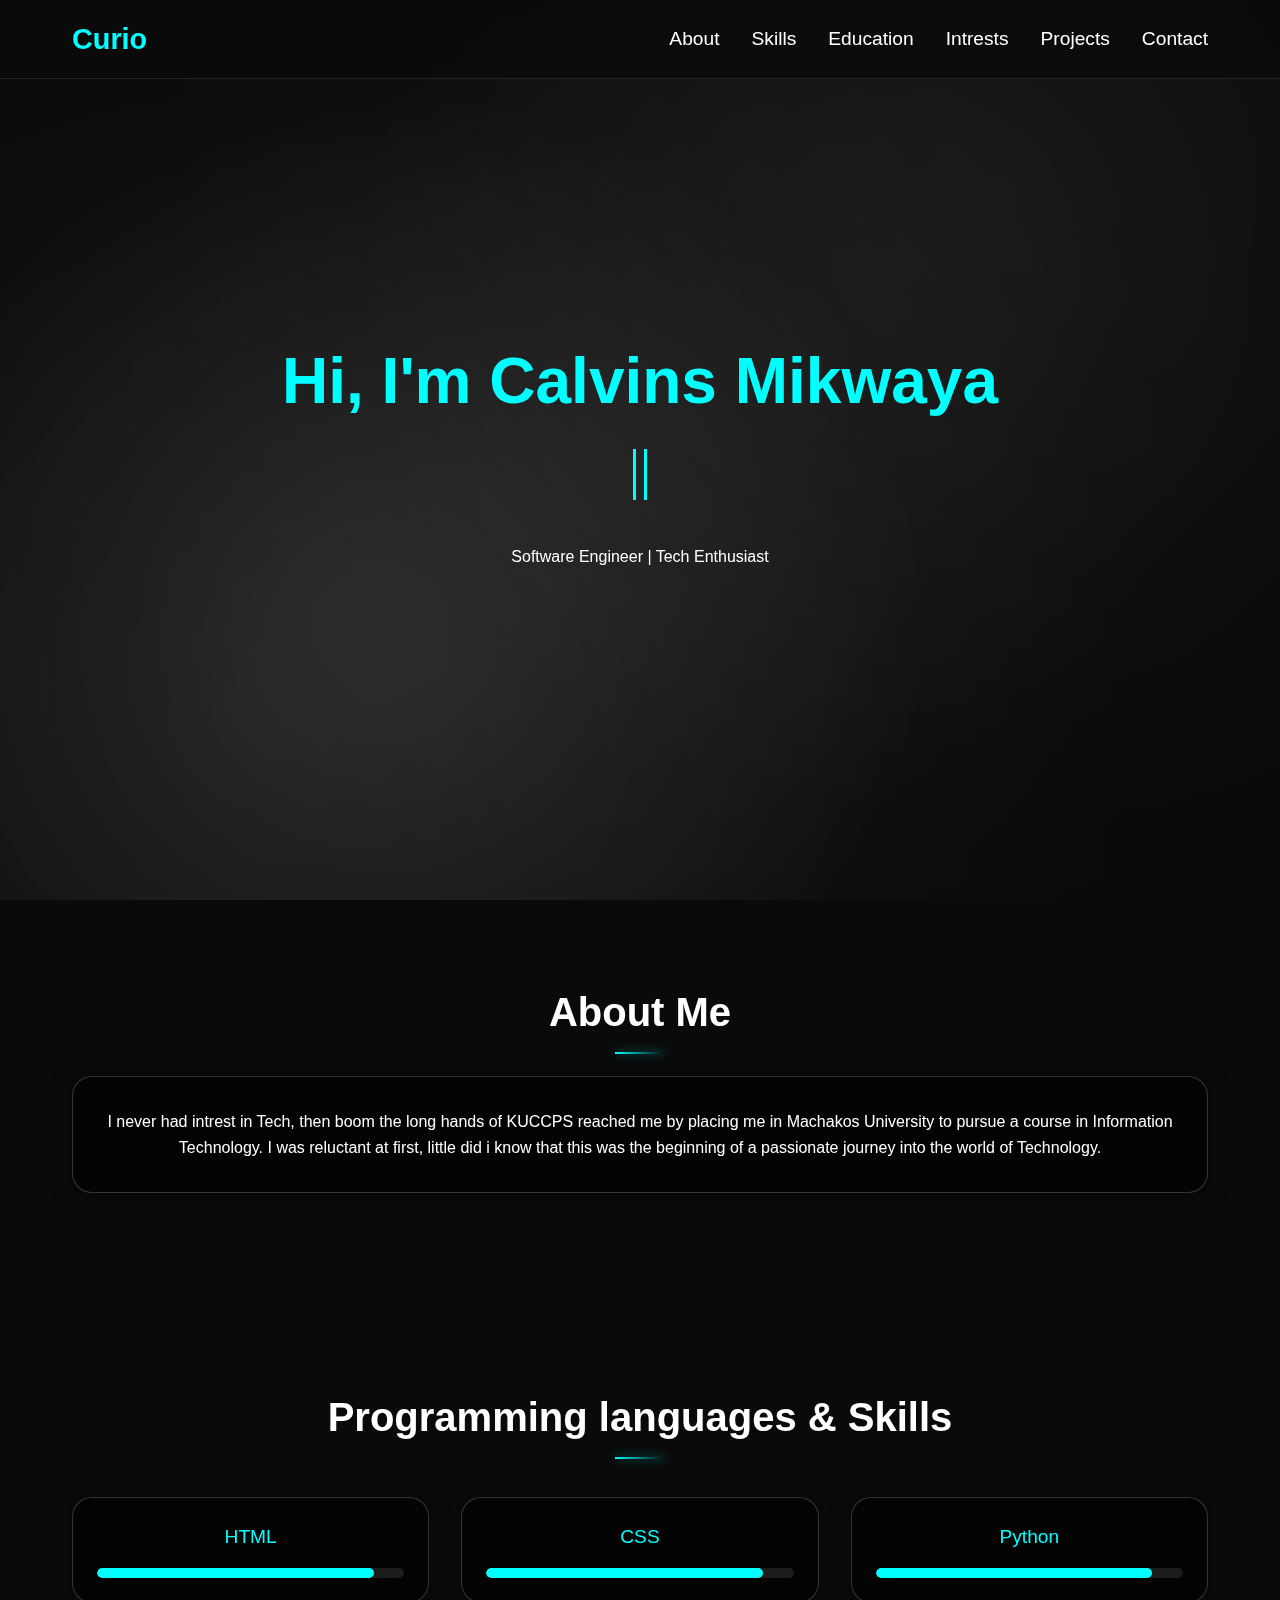
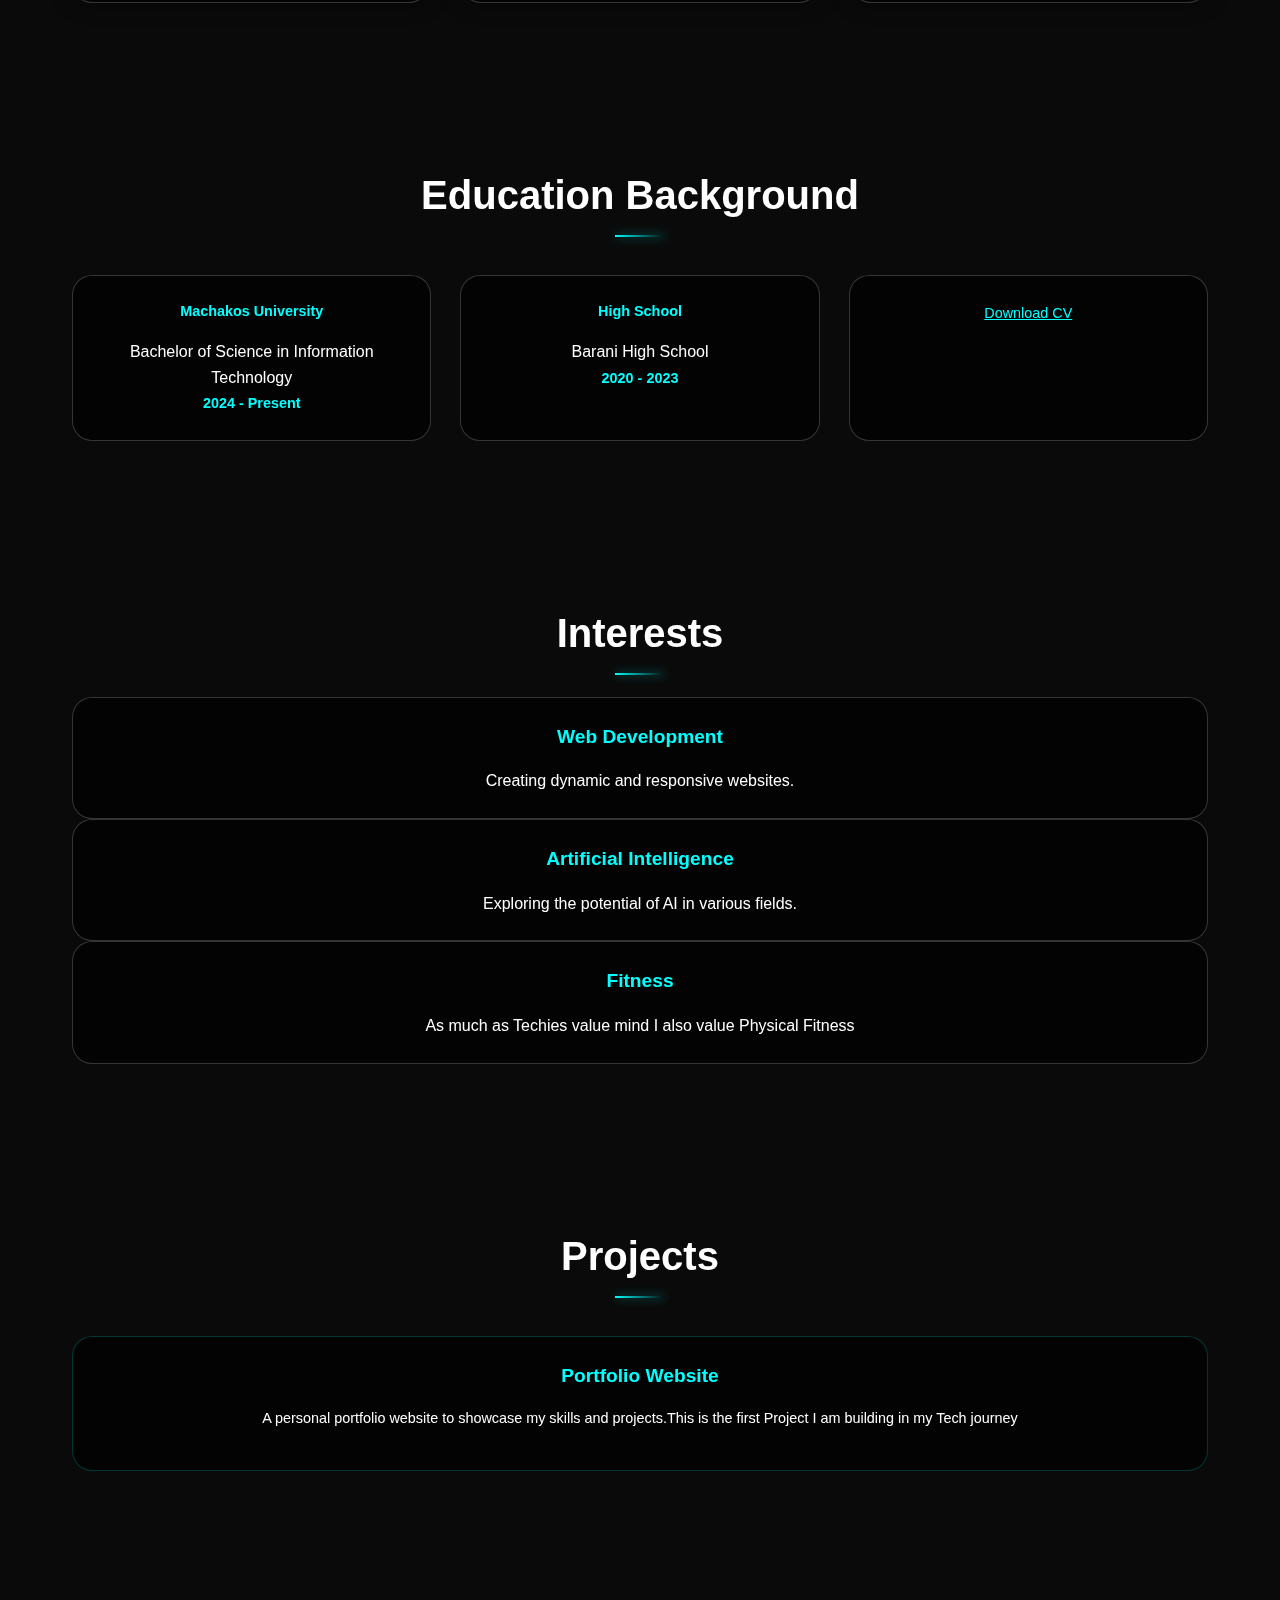
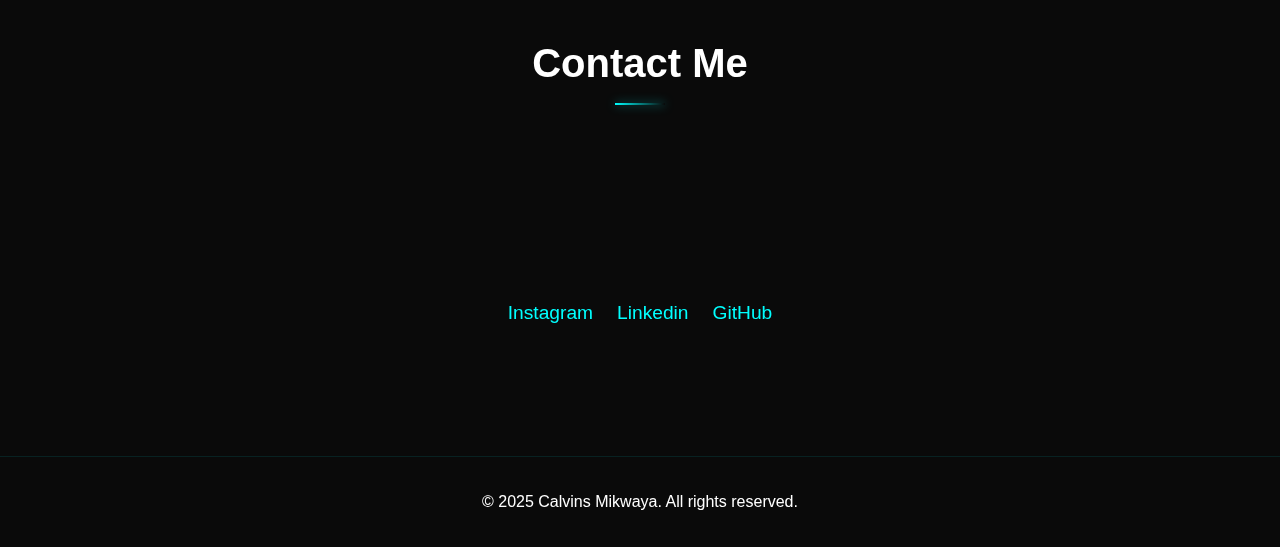
<file: index.html>
<!DOCTYPE html>
<html lang="en">
<head>
    <meta charset="UTF-8">
    <meta name="viewport" content="width=device-width, initial-scale=1.0">
    <title>Calvins Mikwaya</title>
    <link rel="stylesheet" href="styles.css">
    <link rel="icon" href="favicon.png" type="image/png">
</head>
<body>

    <!--Navigation-->
    <nav class="navbar">
        <div class="nav-container">
            <a href="#" class="logo">Curio</a>
            <ul class="nav-links">
              <li><a href="#about">About</a></li>
              <li><a href="#skills">Skills</a></li>
              <li><a href="#education">Education</a></li>
              <li><a href="#intrests">Intrests</a></li>
              <li><a href="#projects">Projects</a></li>
              <li><a href="#contact">Contact</a></li>
            </ul>
        </div>
    </nav>
    
    <!--Main Content-->
    <section class="hero">
        <div class="hero-content">
            <h1>Hi, I'm Calvins Mikwaya</h1>
            <div class="typing-text">
                <span class="typing-animation">Software Engineer</span>
                <span class="typing-animation">Tech Enthusiast</span>
            </div>
            <p>Software Engineer | Tech Enthusiast</p>
        </div>
    </section>

    <!--About Section-->
    <section id="about" class="section">
        <h2 class="section-title">About Me</h2>
        <div class="about">
          <p>I never had intrest in Tech, then boom the long hands of  KUCCPS reached me by placing me in Machakos University to pursue a course in Information Technology. I was reluctant at first, little did i know
            that this was the beginning of a passionate journey into the world of Technology.</p>
        </div>
    </section>

    <!--Skills Section-->
    <section id="skills" class="section">
        <h2 class="section-title">Programming languages & Skills</h2>
        <div class="skills-grid">

            <div class="skills-card">
                <p class="skills-name">HTML</p>
                <div class="skills-bar">
                    <div class="skills-level html"></div>
                </div>
            </div>

            <div class="skills-card">
                <div class="skills-name">CSS</div>
                <div class="skills-bar">
                    <div class="skills-level css"></div>
                </div>
            </div>

            <div class="skills-card">
                <div class="skills-name">Python</div>
                <div class="skills-bar">
                    <div class="skills-level Python"></div>
                </div>
            </div>

        </div>
    </section>

    <!--Education Section-->
    <section id="education" class="section">
        <h2 class="section-title">Education Background</h2>
        <div class="education-grid">

         <div class="education-card">
            <h3>Machakos University</h3>
            <p>Bachelor of Science in Information Technology</p>
            <span>2024 - Present</span>
         </div>
                
         <div class="education-card">
            <h3>High School</h3>
            <p>Barani High School</p>
            <span>2020 - 2023</span>
         </div>

         <div class="education-card">
            <a href="CV_Muriga.docx" class="download-cv"><u>Download CV</u></a>
         </div>

         <!--Insert Downloadable cv-->

        </div>
    </section>
    
    <!--Interests Section-->
    <section id="intrests" class="section">  
        <h2 class="section-title">Interests</h2>
        <div class="interests-content">
           
            <div class="interest-card">
                <h3>Web Development</h3>
                <p>Creating dynamic and responsive websites.</p>
            </div>

            <div class="interest-card">
                <h3>Artificial Intelligence</h3>
                <p>Exploring the potential of AI in various fields.</p>
            </div>

            <div class="interest-card">
                <h3>Fitness</h3>
                <p>As much as Techies value mind I also value Physical Fitness</p>
            </div>

        </div>
    </section>

    <!--Projects Section-->
    <section id="projects" class="section">
        <h2 class="section-title">Projects</h2>
        <div class="projects-grid">

            <div class="project-card">
                <h3 class="project-title">Portfolio Website</h3>
                <p class="project-description">A personal portfolio website to showcase my skills and projects.This is the first Project I am building in my Tech journey</p>
            </div>

        </div>
    </section>

    <!--Contact Section-->
    <section id="contact" class="section">
        <h2 class="section-title">Contact Me</h2>

        <div class="contact-content">
            <p>If you would like to get in touch, feel free to reach out via email or connect with me on social media.</p>
            <ul class="contact-links">
                <li><a href="mailto:mikwayacalvins@gmail.com">Email Me</a></li>
                <li><a href="phone:0757425765">Call Me</a></li>
            </ul>
        </div>

        <div class="social-links">
            <a href="https://instagram.com/cu_.rio" target="_blank">Instagram</a>
            <a href="https://www.linkedin.com/in/murigacalvinsmikwaya/" target="_blank">Linkedin</a>
            <a href="https://github.com/Curio999" target="_blank">GitHub</a>
        </div>

    </section>

    <!--Footer-->
    <footer class="footer">
        <p>&copy; 2025 Calvins Mikwaya. All rights reserved.</p>
    </footer>

</body>
</html>
</file>
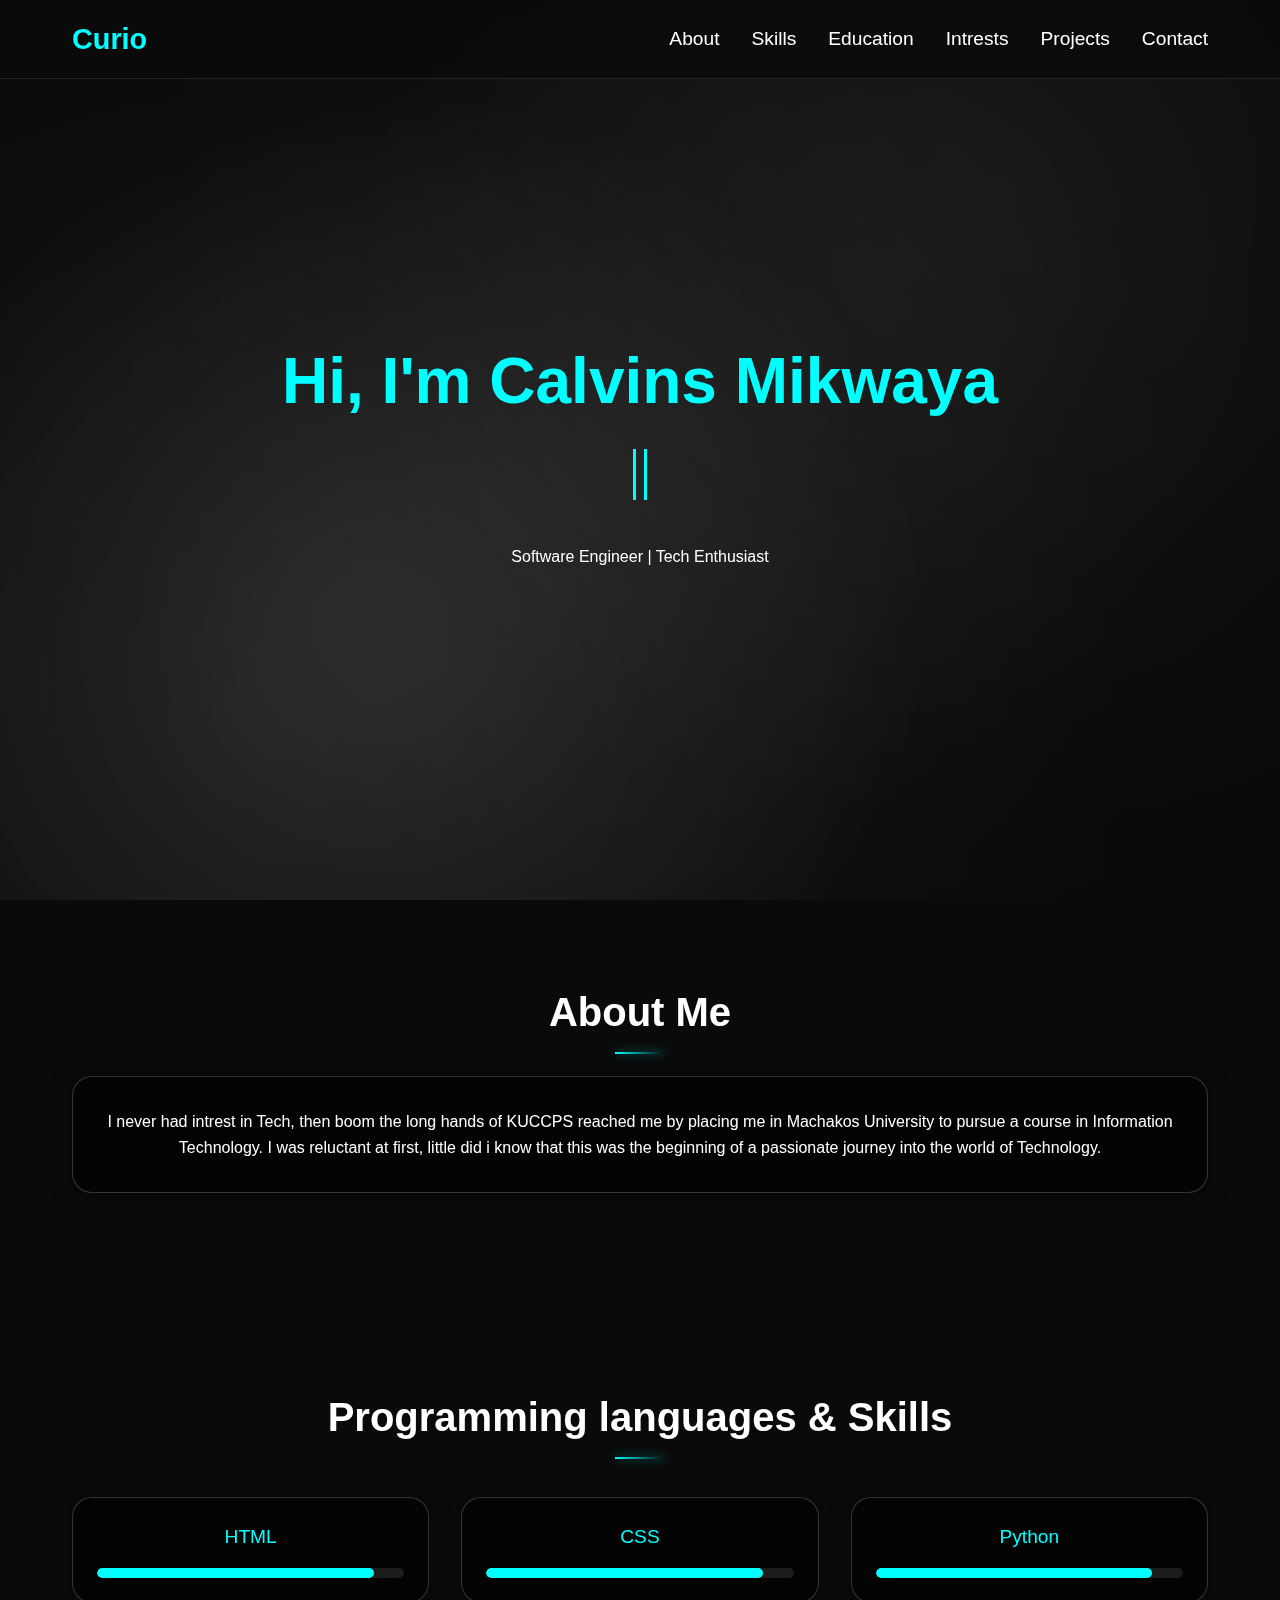
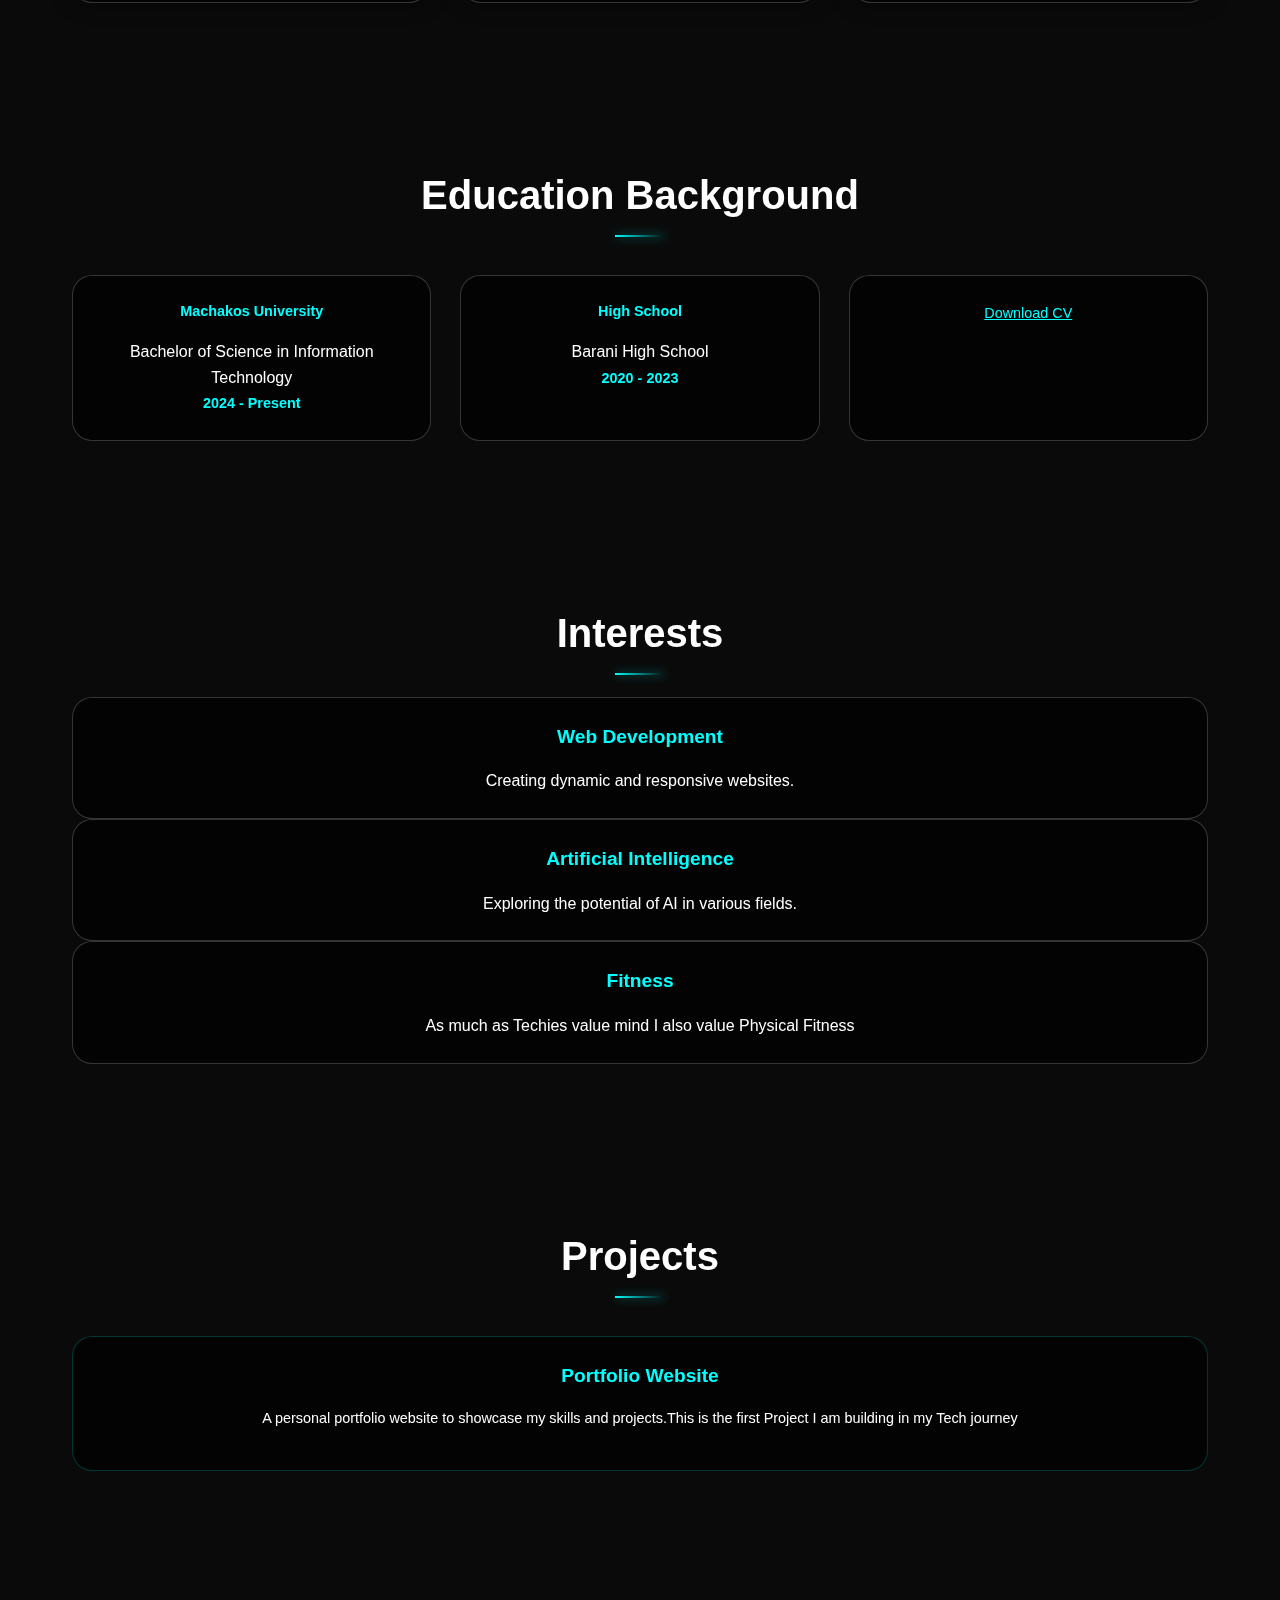
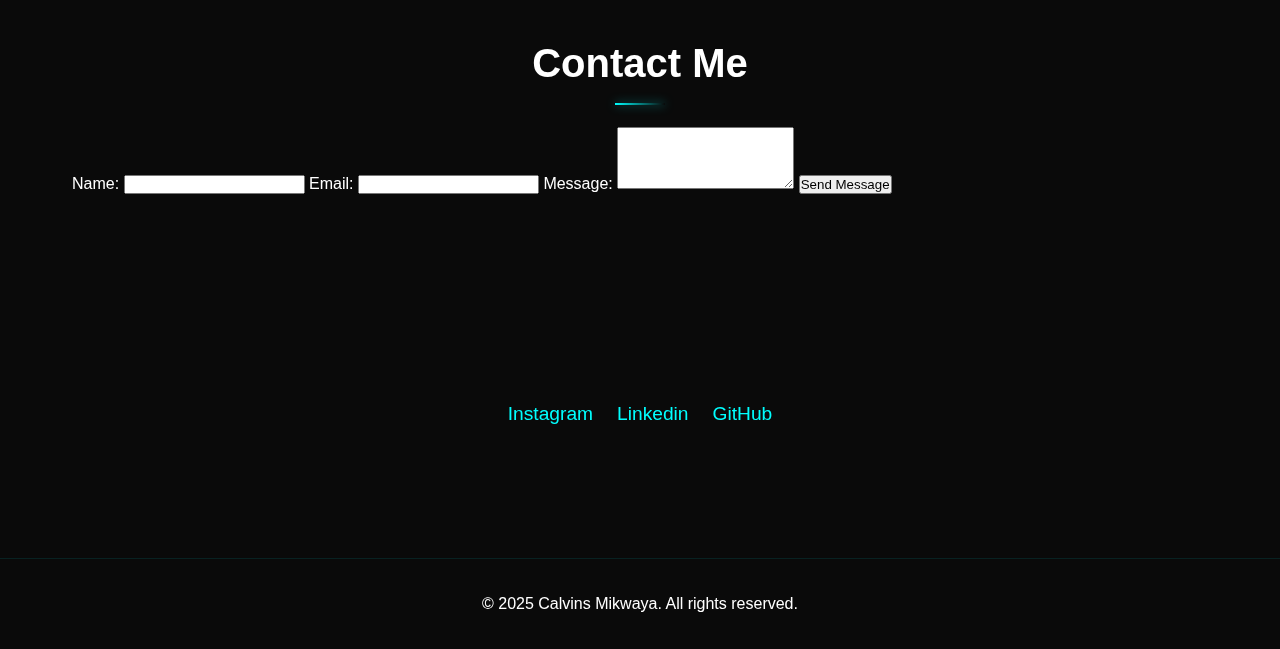
<file: calvins.html>
<!DOCTYPE html>
<html lang="en">
<head>
    <meta charset="UTF-8">
    <meta name="viewport" content="width=device-width, initial-scale=1.0">
    <title>Calvins Mikwaya</title>
    <link rel="stylesheet" href="styles.css">
</head>
<body>

    <!--Navigation-->
    <nav class="navbar">
        <div class="nav-container">
            <a href="#" class="logo">Curio</a>
            <ul class="nav-links">
              <li><a href="#about">About</a></li>
              <li><a href="#skills">Skills</a></li>
              <li><a href="#education">Education</a></li>
              <li><a href="#intrests">Intrests</a></li>
              <li><a href="#projects">Projects</a></li>
              <li><a href="#contact">Contact</a></li>
            </ul>
        </div>
    </nav>
    
    <!--Main Content-->
    <section class="hero">
        <div class="hero-content">
            <h1>Hi, I'm Calvins Mikwaya</h1>
            <div class="typing-text">
                <span class="typing-animation">Software Engineer</span>
                <span class="typing-animation">Tech Enthusiast</span>
            </div>
            <p>Software Engineer | Tech Enthusiast</p>
        </div>
    </section>

    <!--About Section-->
    <section id="about" class="section">
        <h2 class="section-title">About Me</h2>
        <div class="about">
          <p>I never had intrest in Tech, then boom the long hands of  KUCCPS reached me by placing me in Machakos University to pursue a course in Information Technology. I was reluctant at first, little did i know
            that this was the beginning of a passionate journey into the world of Technology.</p>
        </div>
    </section>

    <!--Skills Section-->
    <section id="skills" class="section">
        <h2 class="section-title">Programming languages & Skills</h2>
        <div class="skills-grid">

            <div class="skills-card">
                <p class="skills-name">HTML</p>
                <div class="skills-bar">
                    <div class="skills-level html"></div>
                </div>
            </div>

            <div class="skills-card">
                <div class="skills-name">CSS</div>
                <div class="skills-bar">
                    <div class="skills-level css"></div>
                </div>
            </div>

            <div class="skills-card">
                <div class="skills-name">Python</div>
                <div class="skills-bar">
                    <div class="skills-level Python"></div>
                </div>
            </div>

        </div>
    </section>

    <!--Education Section-->
    <section id="education" class="section">
        <h2 class="section-title">Education Background</h2>
        <div class="education-grid">

         <div class="education-card">
            <h3>Machakos University</h3>
            <p>Bachelor of Science in Information Technology</p>
            <span>2024 - Present</span>
         </div>
                
         <div class="education-card">
            <h3>High School</h3>
            <p>Barani High School</p>
            <span>2020 - 2023</span>
         </div>

         <div class="education-card">
            <a href="CV_Muriga.docx" class="download-cv"><u>Download CV</u></a>
         </div>

         <!--Insert Downloadable cv-->

        </div>
    </section>
    
    <!--Interests Section-->
    <section id="intrests" class="section">  
        <h2 class="section-title">Interests</h2>
        <div class="interests-content">
           
            <div class="interest-card">
                <h3>Web Development</h3>
                <p>Creating dynamic and responsive websites.</p>
            </div>

            <div class="interest-card">
                <h3>Artificial Intelligence</h3>
                <p>Exploring the potential of AI in various fields.</p>
            </div>

            <div class="interest-card">
                <h3>Fitness</h3>
                <p>As much as Techies value mind I also value Physical Fitness</p>
            </div>

        </div>
    </section>

    <!--Projects Section-->
    <section id="projects" class="section">
        <h2 class="section-title">Projects</h2>
        <div class="projects-grid">

            <div class="project-card">
                <h3 class="project-title">Portfolio Website</h3>
                <p class="project-description">A personal portfolio website to showcase my skills and projects.This is the first Project I am building in my Tech journey</p>
            </div>

        </div>
    </section>

    <!--Contact Section-->
    <section id="contact" class="section">
        <h2 class="section-title">Contact Me</h2>

        <div class="contact-form">
            <form action="https://formspree.io/f/mjvowzqk" method="POST">
                <label for="name">Name:</label>
                <input type="text" id="name" name="name" required>

                <label for="email">Email:</label>
                <input type="email" id="email" name="_replyto" required>

                <label for="message">Message:</label>
                <textarea id="message" name="message" rows="4" required></textarea>

                <button type="submit">Send Message</button>
            </form>
        </div>

        <div class="contact-content">
            <p>If you would like to get in touch, feel free to reach out via email or connect with me on social media.</p>
            <ul class="contact-links">
                <li><a href="mailto:mikwayacalvins@gmail.com">Email Me</a></li>
                <li><a href="phone:0757425765">Call Me</a></li>
            </ul>
        </div>

        <div class="social-links">
            <a href="https://instagram.com/cu_.rio" target="_blank">Instagram</a>
            <a href="https://www.linkedin.com/in/murigacalvinsmikwaya/" target="_blank">Linkedin</a>
            <a href="https://github.com/Curio999" target="_blank">GitHub</a>
        </div>

    </section>

    <!--Footer-->
    <footer class="footer">
        <p>&copy; 2025 Calvins Mikwaya. All rights reserved.</p>
    </footer>

</body>
</html>
</file>
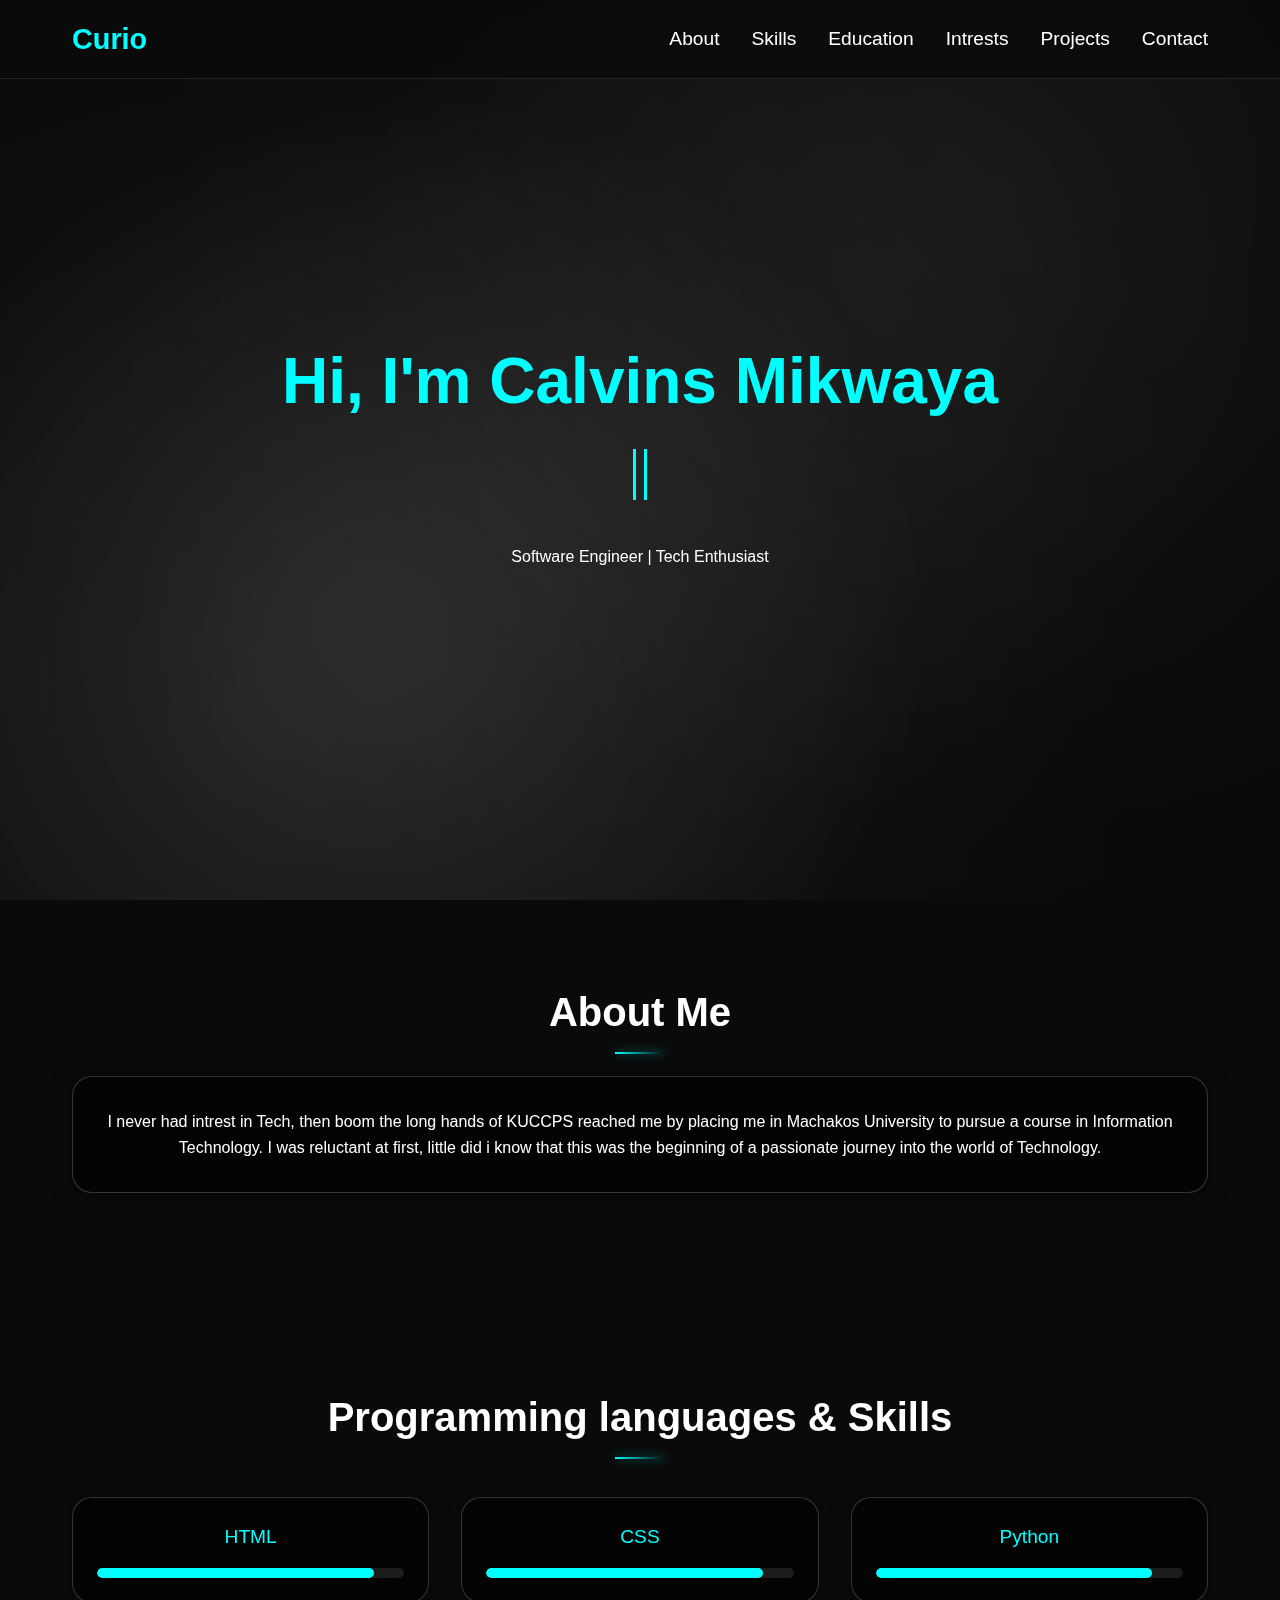
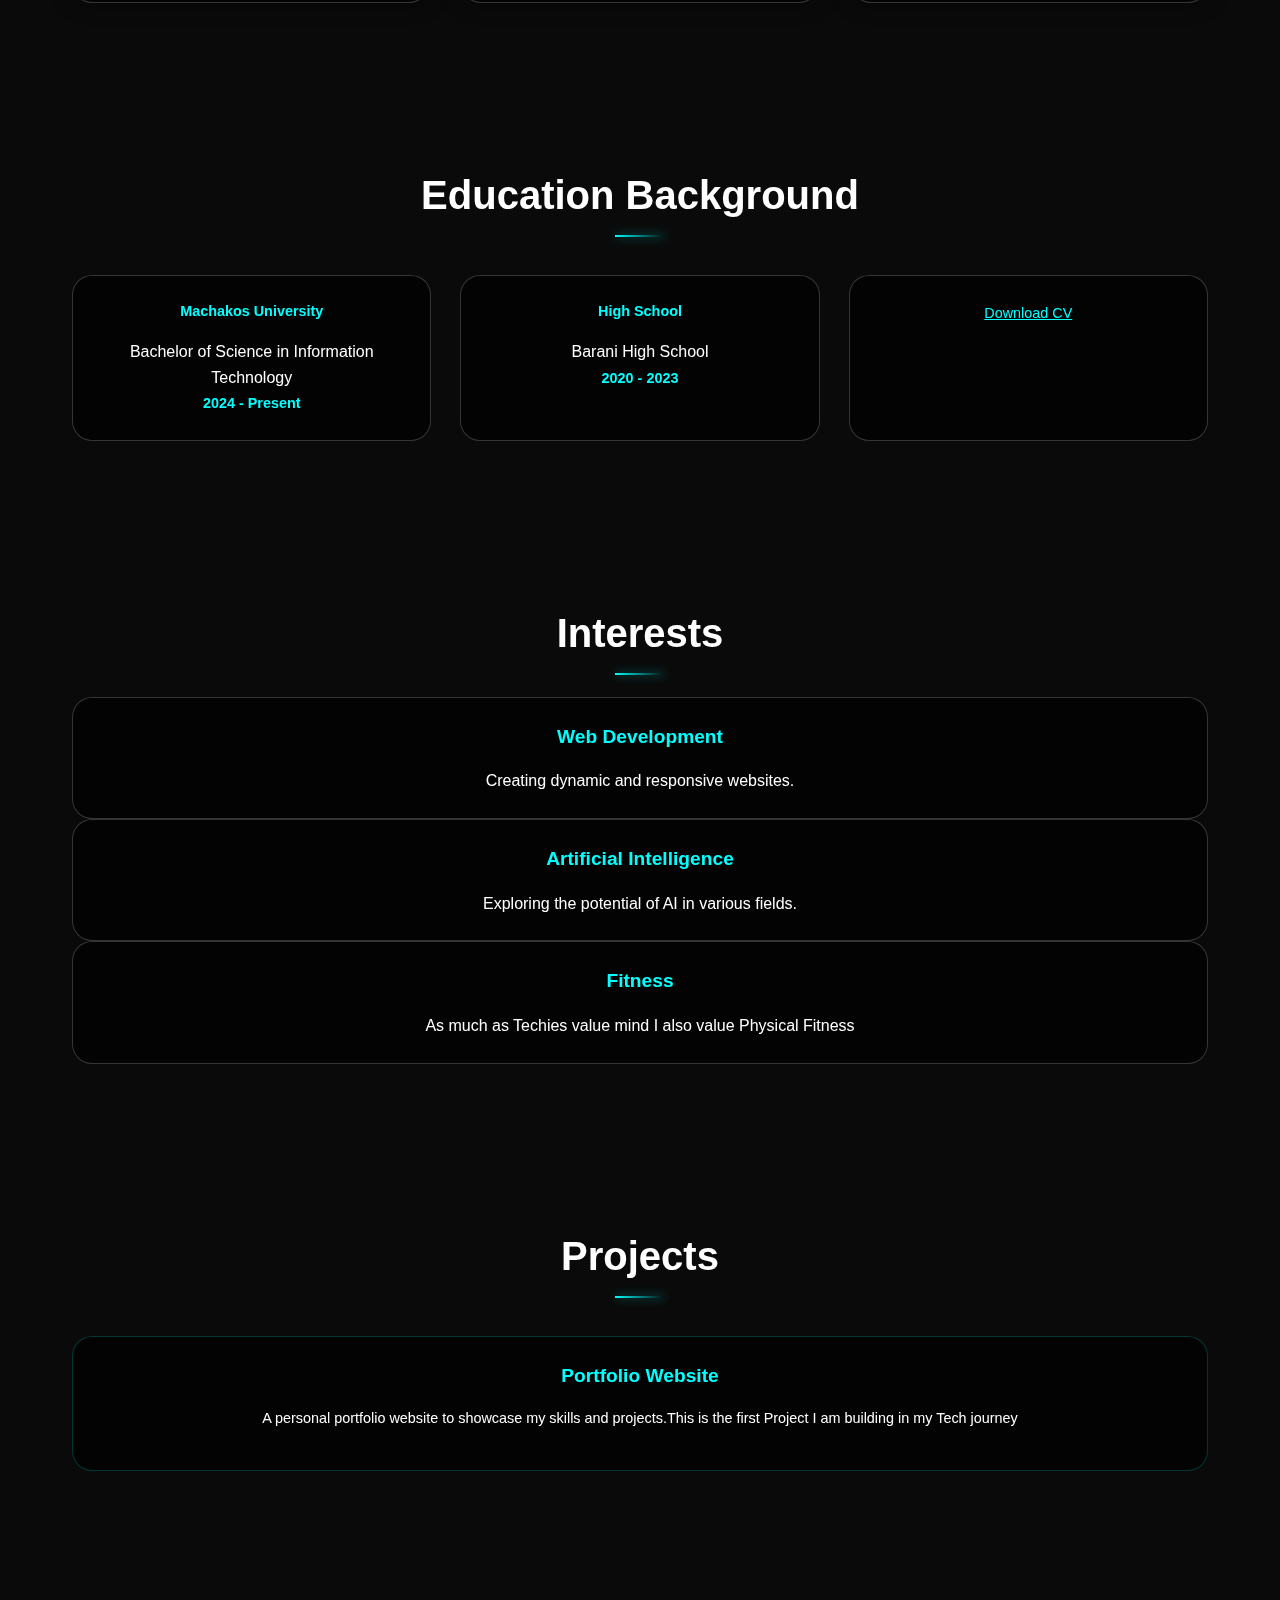
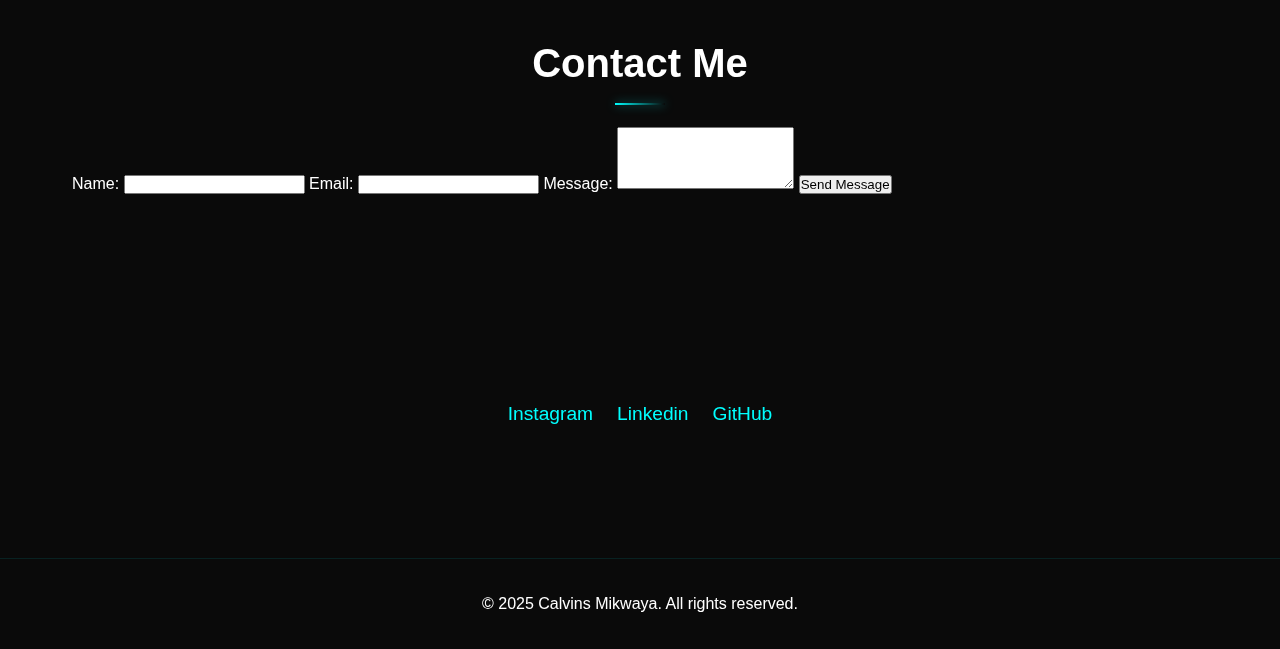
<file: CalvinsM.html>
<!DOCTYPE html>
<html lang="en">
<head>
    <meta charset="UTF-8">
    <meta name="viewport" content="width=device-width, initial-scale=1.0">
    <title>Calvins Mikwaya</title>
    <link rel="stylesheet" href="styles.css">
</head>
<body>

    <!--Navigation-->
    <nav class="navbar">
        <div class="nav-container">
            <a href="#" class="logo">Curio</a>
            <ul class="nav-links">
              <li><a href="#about">About</a></li>
              <li><a href="#skills">Skills</a></li>
              <li><a href="#education">Education</a></li>
              <li><a href="#intrests">Intrests</a></li>
              <li><a href="#projects">Projects</a></li>
              <li><a href="#contact">Contact</a></li>
            </ul>
        </div>
    </nav>
    
    <!--Main Content-->
    <section class="hero">
        <div class="hero-content">
            <h1>Hi, I'm Calvins Mikwaya</h1>
            <div class="typing-text">
                <span class="typing-animation">Software Engineer</span>
                <span class="typing-animation">Tech Enthusiast</span>
            </div>
            <p>Software Engineer | Tech Enthusiast</p>
        </div>
    </section>

    <!--About Section-->
    <section id="about" class="section">
        <h2 class="section-title">About Me</h2>
        <div class="about">
          <p>I never had intrest in Tech, then boom the long hands of  KUCCPS reached me by placing me in Machakos University to pursue a course in Information Technology. I was reluctant at first, little did i know
            that this was the beginning of a passionate journey into the world of Technology.</p>
        </div>
    </section>

    <!--Skills Section-->
    <section id="skills" class="section">
        <h2 class="section-title">Programming languages & Skills</h2>
        <div class="skills-grid">

            <div class="skills-card">
                <p class="skills-name">HTML</p>
                <div class="skills-bar">
                    <div class="skills-level html"></div>
                </div>
            </div>

            <div class="skills-card">
                <div class="skills-name">CSS</div>
                <div class="skills-bar">
                    <div class="skills-level css"></div>
                </div>
            </div>

            <div class="skills-card">
                <div class="skills-name">Python</div>
                <div class="skills-bar">
                    <div class="skills-level Python"></div>
                </div>
            </div>

        </div>
    </section>

    <!--Education Section-->
    <section id="education" class="section">
        <h2 class="section-title">Education Background</h2>
        <div class="education-grid">

         <div class="education-card">
            <h3>Machakos University</h3>
            <p>Bachelor of Science in Information Technology</p>
            <span>2024 - Present</span>
         </div>
                
         <div class="education-card">
            <h3>High School</h3>
            <p>Barani High School</p>
            <span>2020 - 2023</span>
         </div>

         <div class="education-card">
            <a href="CV_Muriga.docx" class="download-cv"><u>Download CV</u></a>
         </div>

         <!--Insert Downloadable cv-->

        </div>
    </section>
    
    <!--Interests Section-->
    <section id="intrests" class="section">  
        <h2 class="section-title">Interests</h2>
        <div class="interests-content">
           
            <div class="interest-card">
                <h3>Web Development</h3>
                <p>Creating dynamic and responsive websites.</p>
            </div>

            <div class="interest-card">
                <h3>Artificial Intelligence</h3>
                <p>Exploring the potential of AI in various fields.</p>
            </div>

            <div class="interest-card">
                <h3>Fitness</h3>
                <p>As much as Techies value mind I also value Physical Fitness</p>
            </div>

        </div>
    </section>

    <!--Projects Section-->
    <section id="projects" class="section">
        <h2 class="section-title">Projects</h2>
        <div class="projects-grid">

            <div class="project-card">
                <h3 class="project-title">Portfolio Website</h3>
                <p class="project-description">A personal portfolio website to showcase my skills and projects.This is the first Project I am building in my Tech journey</p>
            </div>

        </div>
    </section>

    <!--Contact Section-->
    <section id="contact" class="section">
        <h2 class="section-title">Contact Me</h2>

        <div class="contact-form">
            <form action="https://formspree.io/f/mjvowzqk" method="POST">
                <label for="name">Name:</label>
                <input type="text" id="name" name="name" required>

                <label for="email">Email:</label>
                <input type="email" id="email" name="_replyto" required>

                <label for="message">Message:</label>
                <textarea id="message" name="message" rows="4" required></textarea>

                <button type="submit">Send Message</button>
            </form>
        </div>

        <div class="contact-content">
            <p>If you would like to get in touch, feel free to reach out via email or connect with me on social media.</p>
            <ul class="contact-links">
                <li><a href="mailto:mikwayacalvins@gmail.com">Email Me</a></li>
                <li><a href="phone:0757425765">Call Me</a></li>
            </ul>
        </div>

        <div class="social-links">
            <a href="https://instagram.com/cu_.rio" target="_blank">Instagram</a>
            <a href="https://www.linkedin.com/in/murigacalvinsmikwaya/" target="_blank">Linkedin</a>
            <a href="https://github.com/Curio999" target="_blank">GitHub</a>
        </div>

    </section>

    <!--Footer-->
    <footer class="footer">
        <p>&copy; 2025 Calvins Mikwaya. All rights reserved.</p>
    </footer>

</body>
</html>
</file>
<file: styles.css>
/* I am now styling the webpage with CSS */
html {
    scroll-behavior: smooth;
    overflow-x: hidden;
    overflow-y: auto;
}

* {
    margin: 0;
    padding: 0;
    box-sizing: border-box;
}

body {
    font-family: 'Arial', sans-serif;
    line-height: 1.6;
    color: #ffffff;
    background: #0a0a0a;
    overflow-y: auto;
    transition: all 0.3s ease;
    position: relative;
    min-height: 100vh;
}

body::before {
    content: '';
    position: fixed;
    top: 0;
    left: 0;
    width: 100%;
    height: 100%;
    background:
         radial-gradient(circle at 20% 80%, rgba(255, 255, 255, 0.1) 0%, transparent 70%),
         radial-gradient(circle at 80% 20%, rgba(255, 255, 255, 0.05) 0%, transparent 70%),
         radial-gradient(circle at 50% 50%, rgba(255, 255, 255, 0.03) 0%, transparent 70%);
    pointer-events: none;
    z-index: -1;
    opacity: 0.5;
}


/*Navigation*/
.navbar {
    position: fixed;
    top: 0;
    left: 0;
    width: 100%;
    background-color: rgba(10, 10, 10, 0.8);
    backdrop-filter: blur(10px);
    z-index: 1000;
    border-bottom: 1px solid rgba(255, 255, 255, 0.1);
    padding: 1rem 0;
    transition: all 0.3s ease;
}

.nav-container {
    display: flex;
    justify-content: space-between;
    align-items: center;
    max-width: 1200px;
    margin: 0 auto;
    padding: 0 2rem;
}

.nav-links {
    list-style: none;
    display: flex;
    gap: 2rem;
}

.logo {
    font-size: 1.8rem;
    font-weight: bold;
    color: #00ffff;
    text-decoration: none;
    transition: all;
}

.logo:hover {
    color: #234b4b;
    text-shadow: 0 0 20px rgba(0, 255, 255, 0.7);
}

.nav-links a {
    color: #ffffff;
    text-decoration: none;
    font-size: 1.2rem;
    transition: all 0.3s ease;
    font-weight: 500;
    position: relative;    
}

.nav-links a::after {
    content: '';
    position: absolute;
    left: 0;
    bottom: -5px;
    width: 0;
    height: 2px;
    background-color: #00ffff;
    transform: scaleX(0);
    transition: width 0.3s ease;
    box-shadow: 0 0 10px rgba(0, 255, 255, 0.5);
}

.nav-links a:hover {
    color: #00ffff;
}

.nav-links a:hover::after {
    width: 100%;
    transform: scaleX(1);
}

/*Theme toggle*/
.theme-toggle {
    position: fixed;
    background-color: rgba(0, 255, 255, 0.1);
    border: 2px solid #00ffff;
    padding: 0.5rem 1rem;
    border-radius: 25px;
    cursor: pointer;
    color: #00ffff;
    font-size: 1.2rem;
    transition: all 0.3s ease;
}

.theme-toggle:hover {
    background-color: #00ffff;
    color: #000000;
    box-shadow: 0 0 20px rgba(0, 255, 255, 0.5);
}

/*Hero Section*/
.hero {
    min-height: 100vh;
    display: flex;
    flex-direction: column;
    align-items: center;
    justify-content: center;
    height: 100vh;
    text-align: center;
    padding: 0 2rem;
    color: #ffffff;
    position: relative;
    overflow: hidden;
}

.hero::before {
    content: '';
    position: absolute;
    top: 0;
    left: 0;
    width: 100%;
    height: 100%;
    background: 
            radial-gradient(circle at 30% 70%, rgba(255, 255, 255, 0.1) 0%, transparent 50%),
            radial-gradient(circle at 70% 30%, rgba(255, 255, 255, 0.05) 0%, transparent 50%);
    animation: float 20s ease-in-out infinite;
}

@keyframes float {
    0%, 100% {
        transform: translateY(0px) rotate(0deg);
    }
    50% {
        transform: translateY(-20px) rotate(1deg);
    }
}

.hero-content {
    position: relative;
    z-index: 1;
}

.hero h1 {
    font-size: 4rem;
    margin-bottom: 1rem;
    animation: fadeIn 1s ease-in-out;
    color: #00ffff;
}

.typing-text {
    margin-bottom: 1.8rem;
    font-size: 2rem;
    color: #00ffff;
    min-height: 2rem;
    text-shadow: 0 0 10px rgba(0, 255, 255, 0.5);
}

.typing-animation {
    display: inline-block;
    overflow: hidden;
    white-space: nowrap;
    border-right: 3px solid #00ffff;
    width: 0;
    animation: typing 5s steps(20, end), blink-caret 0.75s step-end infinite;
}

@keyframes typing {
    from { width: 0;}
    to {width: 100%;}
}

@keyframes blink-caret {
    from, to { border-color: transparent; }
    50% { border-color: #00ffff; }
}

@keyframes fadeInUp {
    from {
        transform: translateY(20px);
        opacity: 0;
    }
    to {
        transform: translateY(0);
        opacity: 1;
    }
}

/*Section Styles*/
.section {
    padding: 5rem 2rem;
    max-width: 1200px;
    margin: 0 auto;
}

.section-title {
    font-size: 2.5rem;
    margin-bottom: 2rem;
    text-align: center;
    color: #ffffff;
    position: relative;
}

.section-title::after {
    content: '';
    position: absolute;
    left: 50%;
    bottom: -10px;
    width: 50px;
    height: 2px;
    background: linear-gradient(90deg, #00ffff, transparent);
    transform: translateX(-50%);
    box-shadow: 0 0 10px rgba(0, 255, 255, 0.5);
}

/*About Section*/
.about {
    background: rgba(0, 0, 0, 0.7);
    backdrop-filter: blur(20px);
    border:1px solid rgba(255, 255, 255, 0.2);
    border-radius: 20px;
    padding: 2rem;
    margin: 2rem 0;
    color: #ffffff;
    transform: translateY(0);
    opacity: 1;
    box-shadow: 0 0 20px rgba(0, 0, 0, 0.5);
    text-align: center;
    transition: all 0.3s ease;
}

.about:hover {
    transform: translateY(-5px);
    box-shadow: 0 15px 35px rgba(0, 255, 255, 0.5);
    border-color: rgba(0, 255, 255, 0.1);
}

@keyframes slidein {
    from {
        transform: translateX(100%);
        opacity: 0;
    }
    to {
        transform: translateX(0);
        opacity: 1;
    }
}

/*Skills Section*/
.skills-grid {
    display: grid;
    grid-template-columns: repeat(auto-fit, minmax(200px, 1fr));
    gap: 2rem;
    margin-top: 3rem;
}

.skills-card {
    background: rgba(0, 0, 0, 0.7);
    backdrop-filter: blur(20px);
    border: 1px solid rgba(255, 255, 255, 0.2);
    border-radius: 20px;
    padding: 1.5rem;
    text-align: center;
    color: #ffffff;
    transition: all 0.3s ease, box-shadow 0.3s ease;
    box-shadow: 0 0 20px rgba(0, 0, 0, 0.5);
}

.skills-card:hover {
    transform: translateY(-5px);
    box-shadow: 0 15px 35px rgba(0, 255, 255, 0.5);
    border-color: rgba(0, 255, 255, 0.1);
}

.skills-name {
    font-size: 1.2rem;
    margin-bottom: 0.5rem;
    color: #00ffff;
}

.skills-bar {
    background: rgba(255, 255, 255, 0.1);
    border-radius: 10px;
    overflow: hidden;
    height: 10px;
    margin-top: 15px;
    width: 100%;
}

.skills-level {
    height: 100%;
    background-color: #00ffff;
    border-radius: 10px;
    width: 90%;
}

.skills-level {
    height: 100%;
    background-color: #00ffff;
    border-radius: 10px;
    width: 90%;
}

.skills-level {
    height: 100%;
    background-color: #00ffff;
    border-radius: 10px;
    width: 90%;
}


/*Education Section*/
.education-grid {
    display: grid;
    grid-template-columns: repeat(auto-fit, minmax(300px, 1fr));
    gap: 1.8rem;
    margin-top: 3rem;
}

.education-card {
    background: rgba(0, 0, 0, 0.7);
    backdrop-filter: blur(20px);
    border: 1px solid rgba(255, 255, 255, 0.2);
    border-radius: 20px;
    padding: 1.5rem;
    text-align: center;
    color: #ffffff;
    transition: transform 0.3s ease, box-shadow 0.3s ease;
}

.education-card:hover {
    transform: translateY(-5px);
    box-shadow: 0 15px 35px rgba(0, 255, 255, 0.5);
    border-color: rgba(0, 255, 255, 0.1);
}

.education-card h3 {
    font-size: 0.9rem;
    margin-bottom: 1rem;
    color: #00ffff;
}

.education-card span {
    font-size: 0.9rem;
    color: #00ffff;
    font-weight: bold;
}

.education-card a {
    color: #00ffff;
    text-decoration: none;
    font-size: 0.9rem;
    transition: color 0.3s ease;
    text-align: center;
}


/*Interests Section*/
.interests-grid {
    display: grid;
    grid-template-columns: repeat(auto-fit, minmax(200px, 1fr));
    gap: 1.8rem;
    margin-top: 3rem;
}

.interest-card {
    background: rgba(0, 0, 0, 0.7);
    backdrop-filter: blur(20px);
    border: 1px solid rgba(255, 255, 255, 0.2);
    border-radius: 20px;
    padding: 1.5rem;
    text-align: center;
    color: #ffffff;
    transition: transform 0.3s ease, box-shadow 0.3s ease;
}

.interest-card:hover {
    transform: translateY(-5px);
    box-shadow: 0 15px 35px rgba(0, 255, 255, 0.5);
    border-color: rgba(0, 255, 255, 0.1);
}

.interest-card h3 {
    font-size: 1.2rem;
    margin-bottom: 1rem;
    color: #00ffff;
}

/*Projects Section*/
.projects-grid {
    display: grid;
    grid-template-columns: repeat(auto-fit, minmax(300px, 1fr));
    gap: 1.8rem;
    margin-top: 3rem;
}

.project-card {
    background: rgba(0, 0, 0, 0.7);
    backdrop-filter: blur(20px);
    border: 1px solid rgba(0, 255, 255, 0.2);
    border-radius: 20px;
    padding: 1.5rem;
    text-align: center;
    color: #ffffff;
    transition: transform 0.3s ease, box-shadow 0.3s ease;
}

.project-card:hover {
    transform: translateY(-5px);
    box-shadow: 0 15px 35px rgba(0, 255, 255, 0.5);
    border-color: rgba(0, 255, 255, 0.1);
}

.project-card h3 {
    font-size: 1.2rem;
    margin-bottom: 1rem;
    color: #00ffff;
}

.project-card p {
    font-size: 0.9rem;
    color: #ffffff;
    margin-bottom: 1rem;
}

.project-card a {
    color: #00ffff;
    text-decoration: none;
    font-weight: bold;
    transition: color 0.3s ease;
}

.project-description {
    font-size: 0.9rem;
    color: #ffffff;
    margin-top: 0.5rem;
}

/*Contact Section*/
.contact-content {
    background: rgba(0, 0, 0, 0.7);
    backdrop-filter: blur(20px);
    border: 1px solid rgba(255, 255, 255, 0.2);
    border-radius: 20px;
    padding: 2rem;
    margin: 2rem 0;
    color: #ffffff;
    transform: translate(50px);
    opacity: 0;
    animation: slidein 0.5s ease-in-out forwards;
    box-shadow: 0 0 20px rgba(0, 0, 0, 0.5);
    text-align: center;
}

.contact h2 {
    font-size: 2rem;
    margin-bottom: 1rem;
    text-align: center;
    color: #00ffff;
}

.contact-links {
    list-style-type: disc;
    justify-content: center;
    gap: 2rem;
    margin-top: 1rem;
    display: flex;
}

.contact-links a {
    color: #00ffff;
    text-decoration: none;
    font-size: 1.2rem;
    transition: background-color 0.3s ease, color 0.3s ease;
    padding: 0.5rem 1rem;
    border-radius: 5px;
    background-color: rgba(0, 255, 255, 0.05);
}

.contact-links a:hover {
    background-color: rgba(0, 255, 255, 0.1);
    color: #ffffff;
    text-decoration: underline;
    text-shadow: 0 0 10px rgba(0, 255, 255, 0.5);
}


.social-links {
    display: flex;
    justify-content: center;
    gap: 1.5rem;
}

.social-links a {
    color: #00ffff;
    text-decoration: none;
    font-size: 1.2rem;
    transition: color 0.3s ease;
}

.social-links a:hover {
    color: #ffffff;
    text-shadow: 0 0 10px rgba(0, 255, 255, 0.5);
    transform: translateY(-3px);
    background-color: rgba(0, 255, 255, 0.1);
}

/*Footer*/
footer {
    background: rgba(10, 10, 10, 0.8);
    color: #ffffff;
    text-align: center;
    padding: 2rem;
    position: relative;
    margin-top: 3rem;
    border-top: 1px solid rgba(0, 255, 255, 0.1);
}

/*Responsive Styles*/
@media (max-width: 768px) {
    .nav-links {
        display: none;
    }

    .hero h1 {
        font-size: 2.5rem;
    }

    .typing-text {
        font-size: 2.5rem;
    }

    .section {
        padding: 3rem 1rem;
    }

    .projects-grid{
        grid-template-columns: 1fr;
    }

    .skills-grid {
        grid-template-columns: 1fr;
    }

    .education-grid {
        grid-template-columns: 1fr;
    }

    .contact-grid {
        grid-template-columns: 1fr;
    }

    .contact-links {
        flex-direction: column;
        gap: 1rem;
    }

    .social-links {
        flex-direction: column;
        gap: 1rem;
    }
}

/*scrollbar styles*/
::-webkit-scrollbar {
    width: 8px;
}

::-webkit-scrollbar-thumb {
    background: #00ffff;
    border-radius: 4px;
}

::-webkit-scrollbar-track {
    background: rgba(0, 0, 0, 0.1);
}

::-webkit-scrollbar-thumb:hover {
    background: #0080ff;
}

/*Selection styles*/
::selection {
    background: rgba(0, 255, 255, 0.3);
    color: #ffffff;
}
</file>
